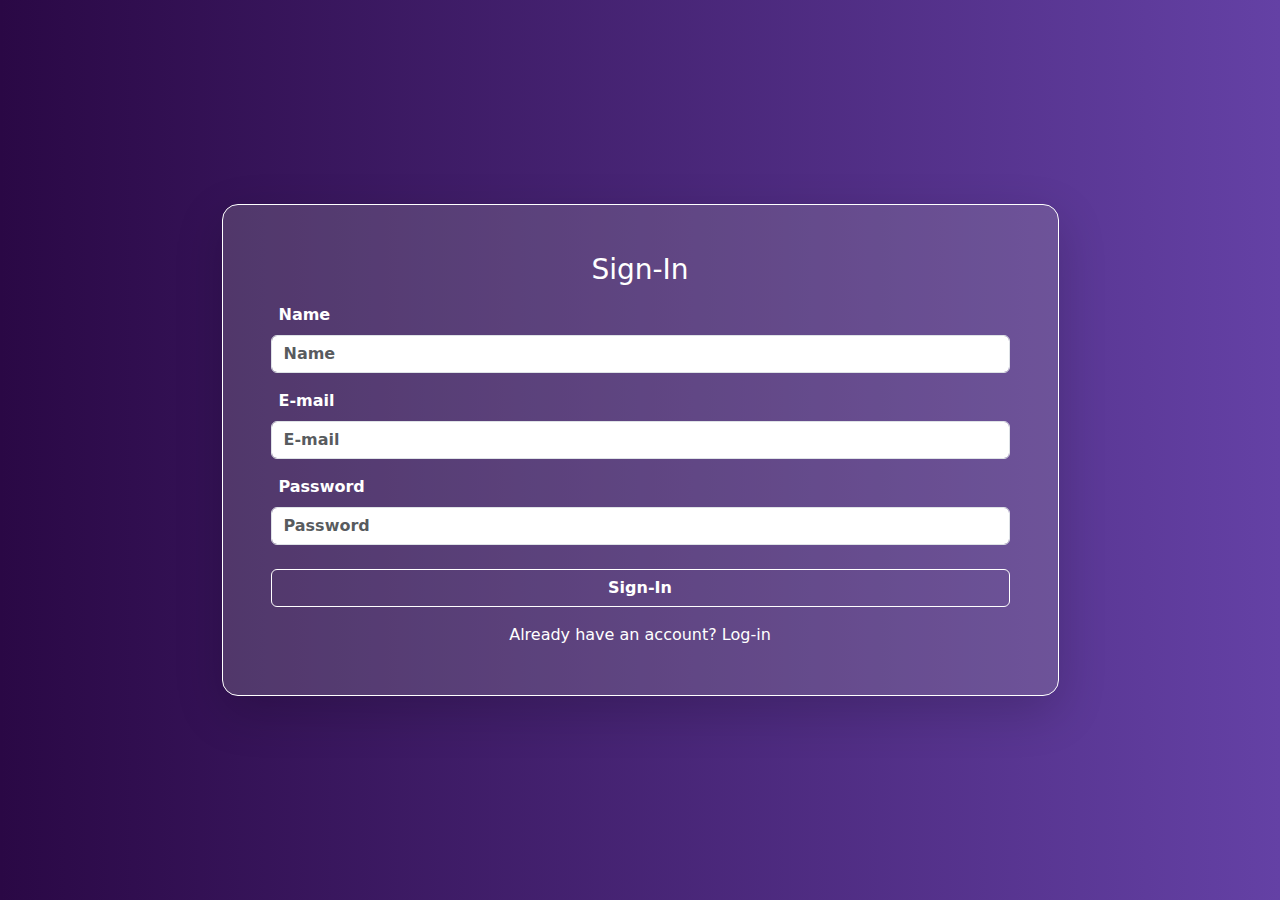
<file: index.html>
<!DOCTYPE html>
<html lang="en">

<head>
    <meta charset="UTF-8">
    <meta name="viewport" content="width=device-width, initial-scale=1.0">
    <link rel="stylesheet" href="https://cdnjs.cloudflare.com/ajax/libs/font-awesome/6.5.2/css/all.min.css"
        integrity="sha512-SnH5WK+bZxgPHs44uWIX+LLJAJ9/2PkPKZ5QiAj6Ta86w+fsb2TkcmfRyVX3pBnMFcV7oQPJkl9QevSCWr3W6A=="
        crossorigin="anonymous" referrerpolicy="no-referrer" />
    <link rel="preconnect" href="https://fonts.googleapis.com">
    <link rel="preconnect" href="https://fonts.gstatic.com" crossorigin>
    <link href="https://fonts.googleapis.com/css2?family=Pacifico&display=swap" rel="stylesheet">
    <link href="https://cdn.jsdelivr.net/npm/bootstrap@5.3.3/dist/css/bootstrap.min.css" rel="stylesheet"
        integrity="sha384-QWTKZyjpPEjISv5WaRU9OFeRpok6YctnYmDr5pNlyT2bRjXh0JMhjY6hW+ALEwIH" crossorigin="anonymous">
    <link rel="stylesheet" href="style.css">
    <link rel="shortcut icon" href="AB-PNG.png" type="image/x-icon">
    <title>Sign up</title>
</head>

<body class="bg-dark">
    <main class="vh-100">
        <div class="container h-100 d-flex justify-content-center align-items-center">
            <form id="signupForm" class="w-75 m-auto p-5 shadow-lg">
                <h3 class="text-center mb-3 bold">Sign-In</h3>
                <fieldset>
                    <div class="mb-3">
                        <label class="form-label fw-semibold"><i class="fa-solid fa-user pe-2"></i>Name</label>
                        <input type="text" id="signName" class="form-control fw-semibold" placeholder="Name">
                        <div class="alert alert-warning p-2 mt-3 fw-bold d-none" id="nameAlert">Invalid name</div>
                    </div>
                    <div class="mb-3">
                        <label class="form-label fw-semibold"><i class="fa-solid fa-envelope pe-2"></i>E-mail</label>
                        <input type="text" id="signMail" class="form-control fw-semibold" placeholder="E-mail">
                        <div class="alert alert-warning p-2 mt-3 fw-bold d-none" id="emailAlert">Invalid email</div>
                    </div>
                    <div class="mb-3">
                        <label class="form-label fw-semibold"><i class="fa-solid fa-lock pe-2"></i>Password</label>
                        <input type="password" id="signPass" class="form-control fw-semibold" placeholder="Password">
                        <div class="alert alert-warning p-2 mt-3 fw-bold d-none" id="passwordAlert">
                            Password must be at least 6 characters long, include at least one uppercase letter, one symbol, and one number.
                        </div>
                    </div>
                    <div class="text-center d-flex flex-column">
                        <button type="submit" id="signin" class="btn submit px-5 my-2 text-white fw-semibold">Sign-In</button>
                        <div class="mb-1 p-2 mt-2 alert alert-success m-2 p-3 fw-bold d-none" id="accountCreatedAlert">
                            Account created successfully <i class="fa-solid fa-face-smile"></i>
                        </div>
                        <div class="mb-1 p-2 mt-2 alert alert-info m-2 p-3 fw-bold d-none" id="userPresent">
                            You already have an account, please <a href="login.html" id="signLog" class="mt-2 text-dark">Log-in <i class="fa-solid fa-right-to-bracket"></i></a>
                        </div>
                        <a href="login.html" id="signLog" class="mt-2 text-white text-decoration-none">Already have an account? Log-in</a>
                    </div>
                </fieldset>
            </form>
        </div>
    </main>
   
    <script src="signUp.js"></script>
</body>

</html>
</file>
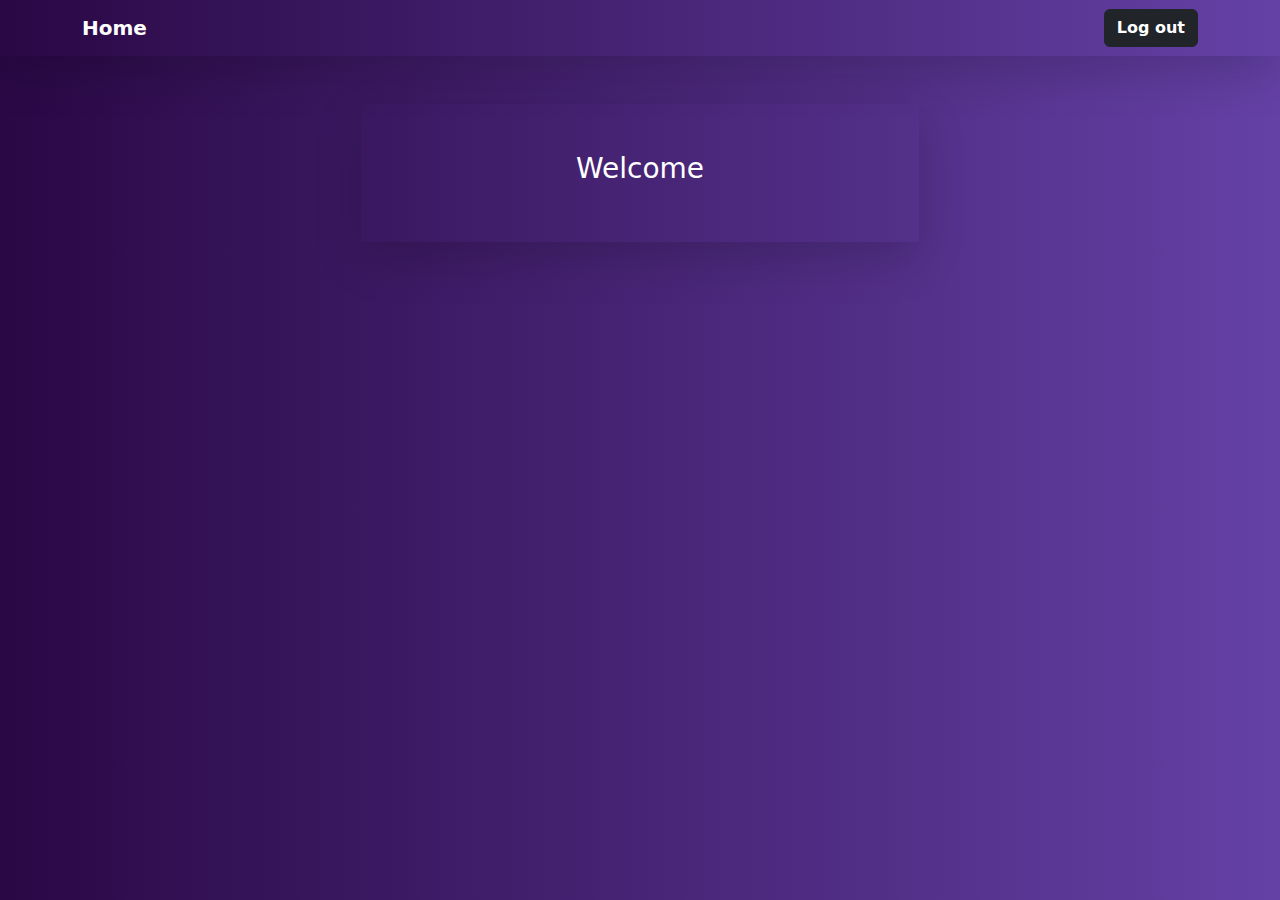
<file: homePage.html>
<!DOCTYPE html>
<html lang="en">

<head>
    <meta charset="UTF-8">
    <meta name="viewport" content="width=device-width, initial-scale=1.0">
    <link rel="stylesheet" href="https://cdnjs.cloudflare.com/ajax/libs/font-awesome/6.5.2/css/all.min.css"
        integrity="sha512-SnH5WK+bZxgPHs44uWIX+LLJAJ9/2PkPKZ5QiAj6Ta86w+fsb2TkcmfRyVX3pBnMFcV7oQPJkl9QevSCWr3W6A=="
        crossorigin="anonymous" referrerpolicy="no-referrer" />
    <link rel="preconnect" href="https://fonts.googleapis.com">
    <link rel="preconnect" href="https://fonts.gstatic.com" crossorigin>
    <link href="https://fonts.googleapis.com/css2?family=Pacifico&display=swap" rel="stylesheet">
    <link href="https://cdn.jsdelivr.net/npm/bootstrap@5.3.3/dist/css/bootstrap.min.css" rel="stylesheet"
        integrity="sha384-QWTKZyjpPEjISv5WaRU9OFeRpok6YctnYmDr5pNlyT2bRjXh0JMhjY6hW+ALEwIH" crossorigin="anonymous">
    <link rel="stylesheet" href="style.css">
    <link rel="shortcut icon" href="AB-PNG.png" type="image/x-icon">
    <title>Login</title>
</head>

<body class="bg-dark vh-100 ">
    <nav class="fixd-top navbar navbar-dark bg-light shadow-lg bg-transparent">
        <div class="container d-flex justify-content-sp">
            <a class="navbar-brand fw-bold text" href="#">Home</a>
            <a class=" btn btn-dark fw-bold border-dark" href="index.html">Log out</a>
        </div>
    </nav>
    <main class="mt-5">
        <div class="container h-100 d-flex justify-content-center align-items-center">
            <div class="w-50 m-auto p-5 shadow-lg text-center id="user-wlcm">
                <h3>Welcome <span id="userName" class="fw-semibold"></span> <i class="fa-regular fa-user"></i></h3>
            </div>
        </div>
    </main>
</body>

</html>
</file>
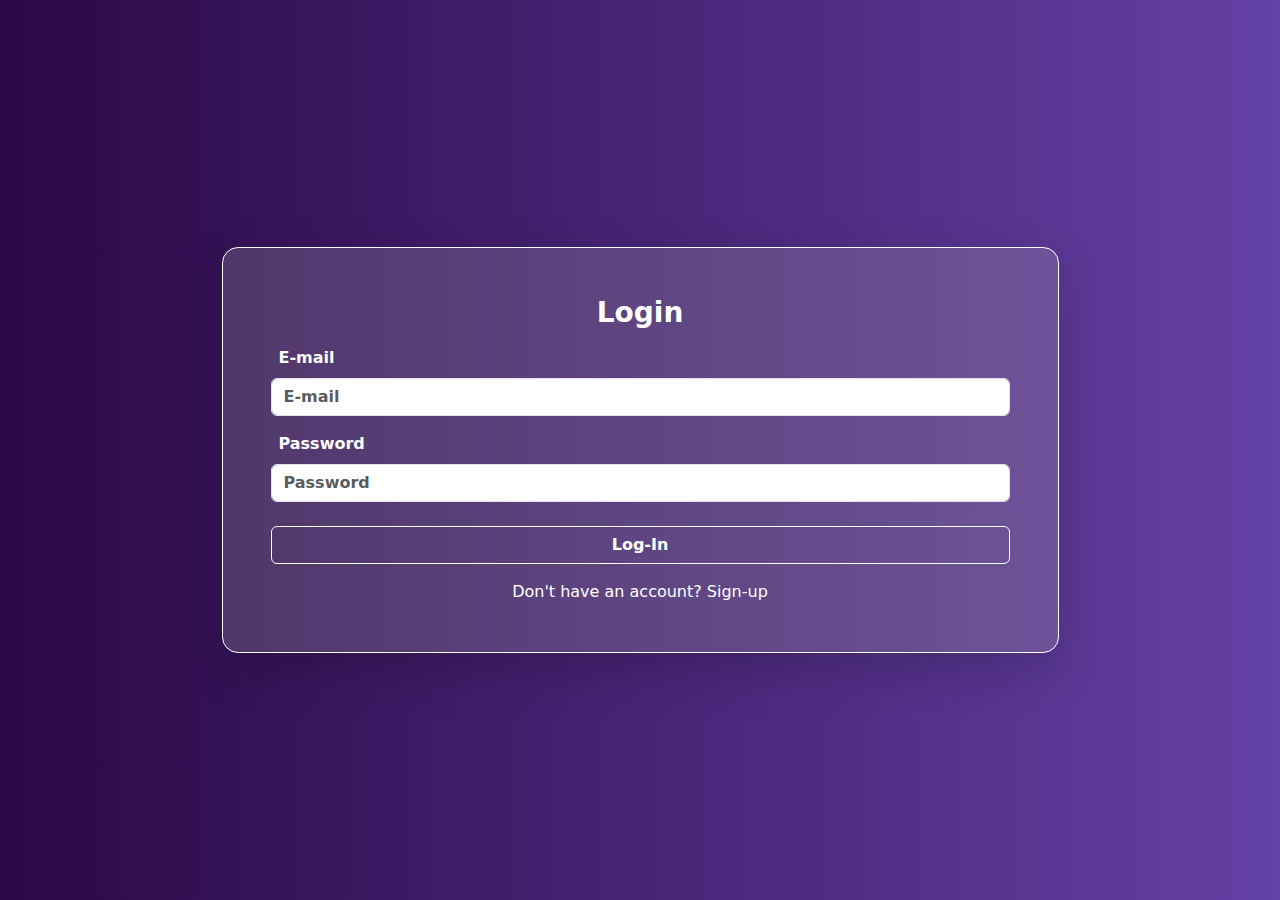
<file: login.html>
<!DOCTYPE html>
<html lang="en">
<head>
    <meta charset="UTF-8">
    <meta name="viewport" content="width=device-width, initial-scale=1.0">
    <link rel="stylesheet" href="https://cdnjs.cloudflare.com/ajax/libs/font-awesome/6.5.2/css/all.min.css"
        integrity="sha512-SnH5WK+bZxgPHs44uWIX+LLJAJ9/2PkPKZ5QiAj6Ta86w+fsb2TkcmfRyVX3pBnMFcV7oQPJkl9QevSCWr3W6A=="
        crossorigin="anonymous" referrerpolicy="no-referrer" />
    <link rel="preconnect" href="https://fonts.googleapis.com">
    <link rel="preconnect" href="https://fonts.gstatic.com" crossorigin>
    <link href="https://fonts.googleapis.com/css2?family=Pacifico&display=swap" rel="stylesheet">
    <link href="https://cdn.jsdelivr.net/npm/bootstrap@5.3.3/dist/css/bootstrap.min.css" rel="stylesheet"
        integrity="sha384-QWTKZyjpPEjISv5WaRU9OFeRpok6YctnYmDr5pNlyT2bRjXh0JMhjY6hW+ALEwIH" crossorigin="anonymous">
    <link rel="stylesheet" href="style.css">
    <link rel="shortcut icon" href="AB-PNG.png" type="image/x-icon">
    <title>Login</title>
</head>
<body class="bg-dark">
        <main class="vh-100">
            <div class="container h-100 d-flex justify-content-center align-items-center">
                <form id="loginForm" class="w-75 m-auto p-5 shadow-lg">
                    <h3 class="text-center mb-3 fw-bold">Login</h3>
                    <fieldset>
                        <div class="mb-3">
                            <label class="form-label fw-semibold"><i class="fa-solid fa-envelope pe-2"></i>E-mail</label>
                            <input type="text" id="logMail" class="form-control fw-semibold" placeholder="E-mail">
                        </div>
                        <div class="mb-3">
                            <label class="form-label fw-semibold"><i class="fa-solid fa-lock pe-2"></i>Password</label>
                            <input type="password" id="logPass" class="form-control fw-semibold" placeholder="Password">
                        </div>
                        <div class="text-center d-flex flex-column">
                            <button type="submit" id="login" class="btn submit px-5 my-2 text-white fw-semibold">Log-In</button>
                            <div class="alert alert-danger p-2 mt-3 fw-bold d-none" id="genericAlert">Invalid email or password</div>
                            <a href="index.html" id="logSign" class="mt-2 text-white text-decoration-none">Don't have an account? Sign-up</a>
                        </div>
                    </fieldset>
                </form>
            </div>
        </main>
    <script src="https://cdn.jsdelivr.net/npm/bootstrap@5.3.3/dist/js/bootstrap.bundle.min.js"
        integrity="sha384-YvpcrYf0tY3lHB60NNkmXc5s9fDVZLESaAA55NDzOxhy9GkcIdslK1eN7N6jIeHz"
        crossorigin="anonymous"></script>
    <script src="login.js"></script>
</body>
</html>
</file>
<file: style.css>
/* RESET */
* {
    margin: 0;
    padding: 0;
    text-decoration: none;
    box-sizing: border-box;
    font-family: system-ui, -apple-system, BlinkMacSystemFont, "Segoe UI", Roboto, Oxygen, Ubuntu, Cantarell, "Open Sans", "Helvetica Neue", sans-serif;
}

/* ROOT */
:root {
    --dark-100: #121212;
    --dark-200: #282828;
    --primary: #e9f8ebc4;
}

/* BODY */
body {
    background: #6441A5;  
    background: -webkit-linear-gradient(to right, #2a0845, #6441A5);
    background: linear-gradient(to right, #2a0845, #6441A5);
         color: white;
}

.submit {
    background-color: transparent;
    border-color: white;
}

.submit:hover {
    background-color: #e9e9e93f;
    border: 1px white solid;
}

.form-control:focus {
    border-color: var(--primary);
    box-shadow: 5px 5px 5px var(--primary);
    scale: 1.01;
}

.form-control {
    transition: 0.25s;
}

a {
    transition: 0.25s;
    color: white !important;
}

a:hover {
    scale: 1.05;
}

/* FORM */
form {
    background-color: #a8a8a83f;
    border-radius: 1rem;
    border: 1px white solid;
}

/* MEDIA QUERY FOR MOBILE */
@media only screen and (max-width: 767px) {
    .btn {
        font-size: 0.75rem;
    }

    h3 {
        font-size: 1rem;
    }

    label {
        font-size: 0.8rem;
    }
}
</file>
